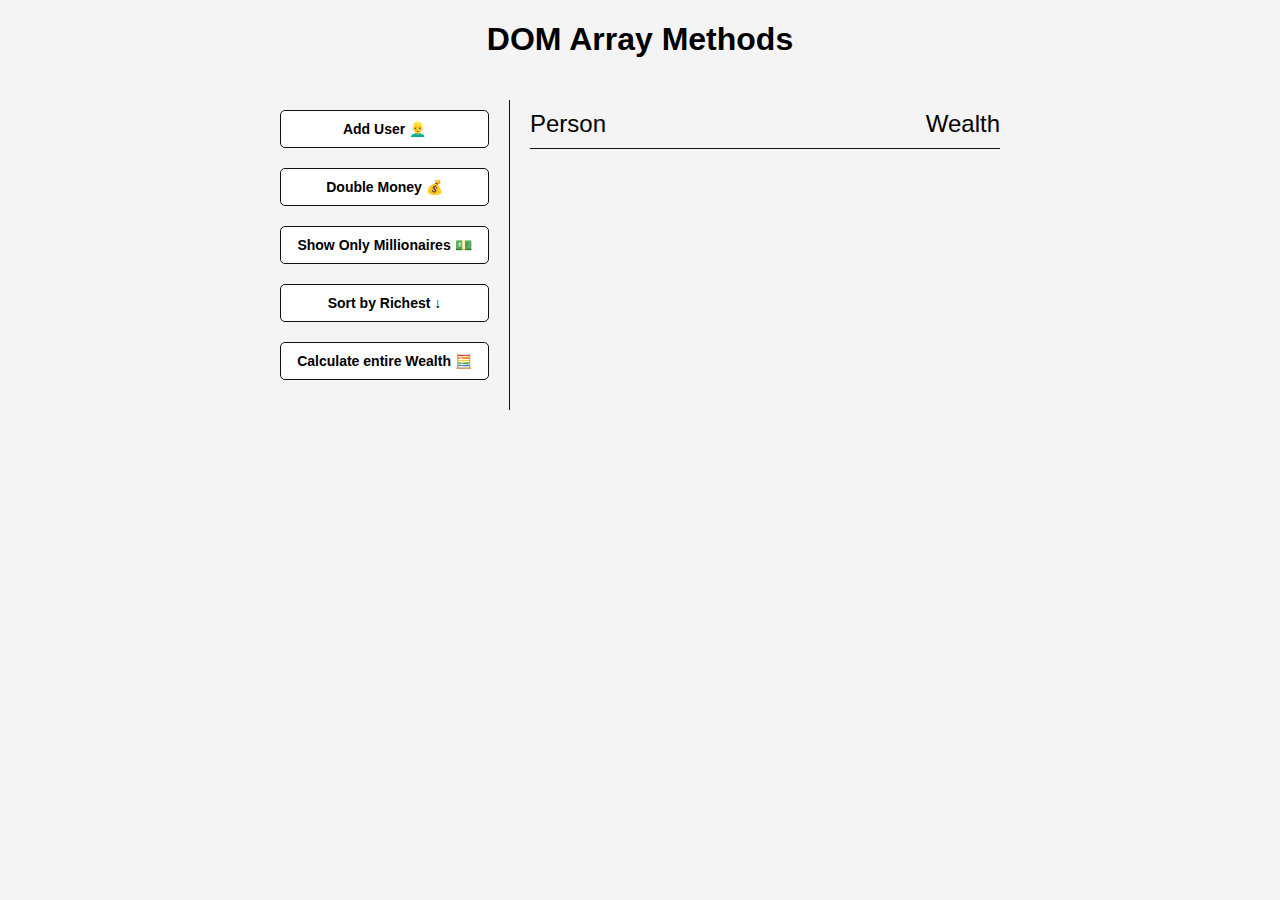
<file: dom_array/index.html>
<!DOCTYPE html>
<html lang="en">
<head>
  <meta charset="UTF-8" />
  <meta name="viewport" content="width=device-width, initial-scale=1.0" />
  <meta http-equiv="X-UA-Compatible" content="ie=edge" />
  <link rel="stylesheet" href="style.css" />
  <title>DOM Array Methods</title>
</head>
<body>
<h1>DOM Array Methods</h1>

<div class="container">
  <aside>
    <button id="add-user">Add User 👱‍♂️</button>
    <button id="double">Double Money 💰</button>
    <button id="show-millionaires">Show Only Millionaires 💵</button>
    <button id="sort">Sort by Richest ↓</button>
    <button id="calculate-wealth">Calculate entire Wealth 🧮</button>
  </aside>

  <main id="main">
    <h2><strong>Person</strong> Wealth</h2>
  </main>
</div>

<script src="script.js"></script>
</body>
</html>
</file>
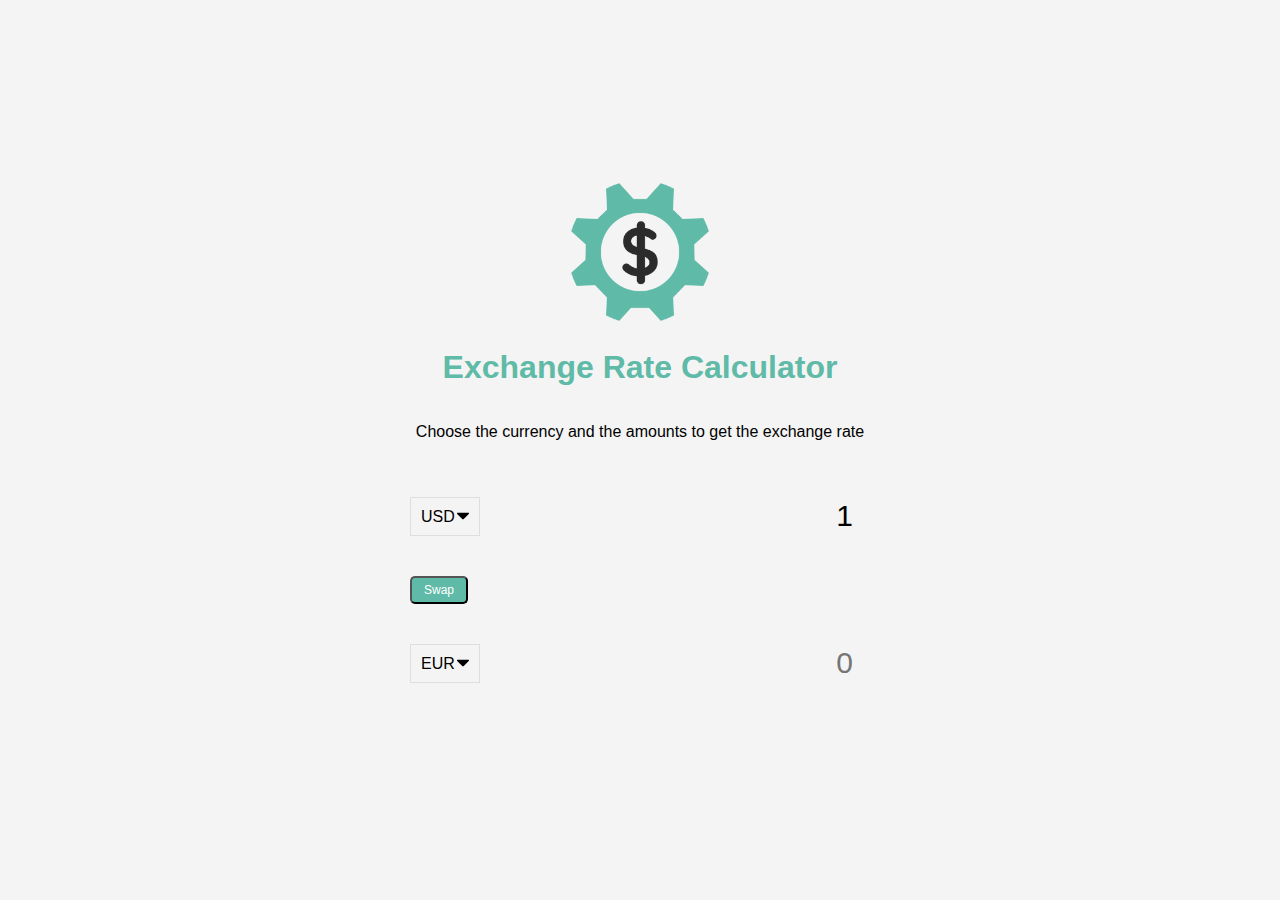
<file: exchange-rate/index.html>
<!DOCTYPE html>
<html lang="en">
<head>
  <meta charset="UTF-8" />
  <meta name="viewport" content="width=device-width, initial-scale=1.0" />
  <meta http-equiv="X-UA-Compatible" content="ie=edge" />
  <title>Exchange Rate Calculator</title>
  <link rel="stylesheet" href="style.css" />
</head>
<body>
<img src="img/money.png" alt="" class="money-img" />
<h1>Exchange Rate Calculator</h1>
<p>Choose the currency and the amounts to get the exchange rate</p>

<div class="container">
  <div class="currency">
    <select id="currency-one">
      <option value="AED">AED</option>
      <option value="ARS">ARS</option>
      <option value="AUD">AUD</option>
      <option value="BGN">BGN</option>
      <option value="BRL">BRL</option>
      <option value="BSD">BSD</option>
      <option value="CAD">CAD</option>
      <option value="CHF">CHF</option>
      <option value="CLP">CLP</option>
      <option value="CNY">CNY</option>
      <option value="COP">COP</option>
      <option value="CZK">CZK</option>
      <option value="DKK">DKK</option>
      <option value="DOP">DOP</option>
      <option value="EGP">EGP</option>
      <option value="EUR">EUR</option>
      <option value="FJD">FJD</option>
      <option value="GBP">GBP</option>
      <option value="GTQ">GTQ</option>
      <option value="HKD">HKD</option>
      <option value="HRK">HRK</option>
      <option value="HUF">HUF</option>
      <option value="IDR">IDR</option>
      <option value="ILS">ILS</option>
      <option value="INR">INR</option>
      <option value="ISK">ISK</option>
      <option value="JPY">JPY</option>
      <option value="KRW">KRW</option>
      <option value="KZT">KZT</option>
      <option value="MXN">MXN</option>
      <option value="MYR">MYR</option>
      <option value="NOK">NOK</option>
      <option value="NZD">NZD</option>
      <option value="PAB">PAB</option>
      <option value="PEN">PEN</option>
      <option value="PHP">PHP</option>
      <option value="PKR">PKR</option>
      <option value="PLN">PLN</option>
      <option value="PYG">PYG</option>
      <option value="RON">RON</option>
      <option value="RUB">RUB</option>
      <option value="SAR">SAR</option>
      <option value="SEK">SEK</option>
      <option value="SGD">SGD</option>
      <option value="THB">THB</option>
      <option value="TRY">TRY</option>
      <option value="TWD">TWD</option>
      <option value="UAH">UAH</option>
      <option value="USD" selected>USD</option>
      <option value="UYU">UYU</option>
      <option value="VND">VND</option>
      <option value="ZAR">ZAR</option>
    </select>
    <input type="number" id="amount-one" placeholder="0" value="1" />
  </div>

  <div class="swap-rate-container">
    <button class="btn" id="swap">
      Swap
    </button>
    <div class="rate" id="rate"></div>
  </div>

  <div class="currency">
    <select id="currency-two">
      <option value="AED">AED</option>
      <option value="ARS">ARS</option>
      <option value="AUD">AUD</option>
      <option value="BGN">BGN</option>
      <option value="BRL">BRL</option>
      <option value="BSD">BSD</option>
      <option value="CAD">CAD</option>
      <option value="CHF">CHF</option>
      <option value="CLP">CLP</option>
      <option value="CNY">CNY</option>
      <option value="COP">COP</option>
      <option value="CZK">CZK</option>
      <option value="DKK">DKK</option>
      <option value="DOP">DOP</option>
      <option value="EGP">EGP</option>
      <option value="EUR" selected>EUR</option>
      <option value="FJD">FJD</option>
      <option value="GBP">GBP</option>
      <option value="GTQ">GTQ</option>
      <option value="HKD">HKD</option>
      <option value="HRK">HRK</option>
      <option value="HUF">HUF</option>
      <option value="IDR">IDR</option>
      <option value="ILS">ILS</option>
      <option value="INR">INR</option>
      <option value="ISK">ISK</option>
      <option value="JPY">JPY</option>
      <option value="KRW">KRW</option>
      <option value="KZT">KZT</option>
      <option value="MXN">MXN</option>
      <option value="MYR">MYR</option>
      <option value="NOK">NOK</option>
      <option value="NZD">NZD</option>
      <option value="PAB">PAB</option>
      <option value="PEN">PEN</option>
      <option value="PHP">PHP</option>
      <option value="PKR">PKR</option>
      <option value="PLN">PLN</option>
      <option value="PYG">PYG</option>
      <option value="RON">RON</option>
      <option value="RUB">RUB</option>
      <option value="SAR">SAR</option>
      <option value="SEK">SEK</option>
      <option value="SGD">SGD</option>
      <option value="THB">THB</option>
      <option value="TRY">TRY</option>
      <option value="TWD">TWD</option>
      <option value="UAH">UAH</option>
      <option value="USD">USD</option>
      <option value="UYU">UYU</option>
      <option value="VND">VND</option>
      <option value="ZAR">ZAR</option>
    </select>
    <input type="number" id="amount-two" placeholder="0" />
  </div>
</div>

<script src="script.js"></script>
</body>
</html>
</file>
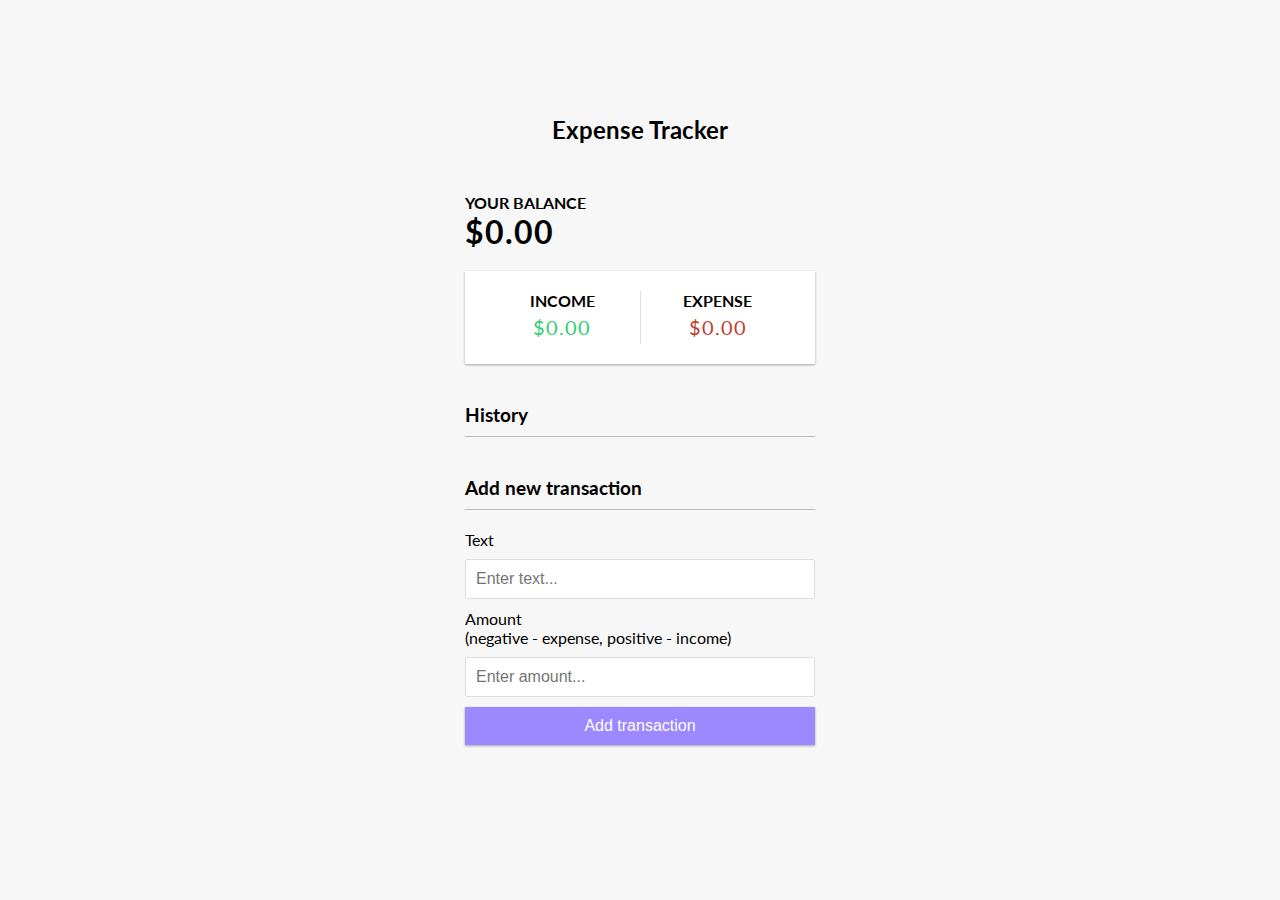
<file: expense-tracker/index.html>
<!DOCTYPE html>
<html lang="en">
<head>
  <meta charset="utf-8">
  <meta name="description" content="">
  <meta name="viewport" content="width=device-width, initial-scale=1">
  <link href="https://fonts.googleapis.com/css2?family=Lato&display=swap" rel="stylesheet">
  <link rel="stylesheet" href="style.css">
  <title>Expense Tracker</title>
</head>
<body>
<h2>Expense Tracker</h2>

<div class="container">
  <h4>Your Balance</h4>
  <h1 id="balance">$0.00</h1>

  <div class="inc-exp-container">
    <div>
      <h4>Income</h4>
      <p id="money-plus" class="money plus">+$0.00</p>
    </div>
    <div>
      <h4>Expense</h4>
      <p id="money-minus" class="money minus">-$0.00</p>
    </div>
  </div>

  <h3>History</h3>
  <ul id="list" class="list">
<!--    <li class="minus">-->
<!--      Cash <span>-$400</span><button class="delete-btn">x</button>-->
<!--    </li>-->
<!--    <li class="plus">-->
<!--      Cash <span>+$200</span><button class="delete-btn">x</button>-->
<!--    </li>-->
  </ul>

  <h3>Add new transaction</h3>
  <form id="form">
    <div class="form-control">
      <label for="text">Text</label>
      <input type="text" id="text" placeholder="Enter text..." />
    </div>
    <div class="form-control">
      <label for="amount"
      >Amount <br />
       (negative - expense, positive - income)</label
      >
      <input type="number" id="amount" placeholder="Enter amount..." />
    </div>
    <button class="btn">Add transaction</button>
  </form>
</div>

<script src="script.js"></script>
</body>
</html>
</file>
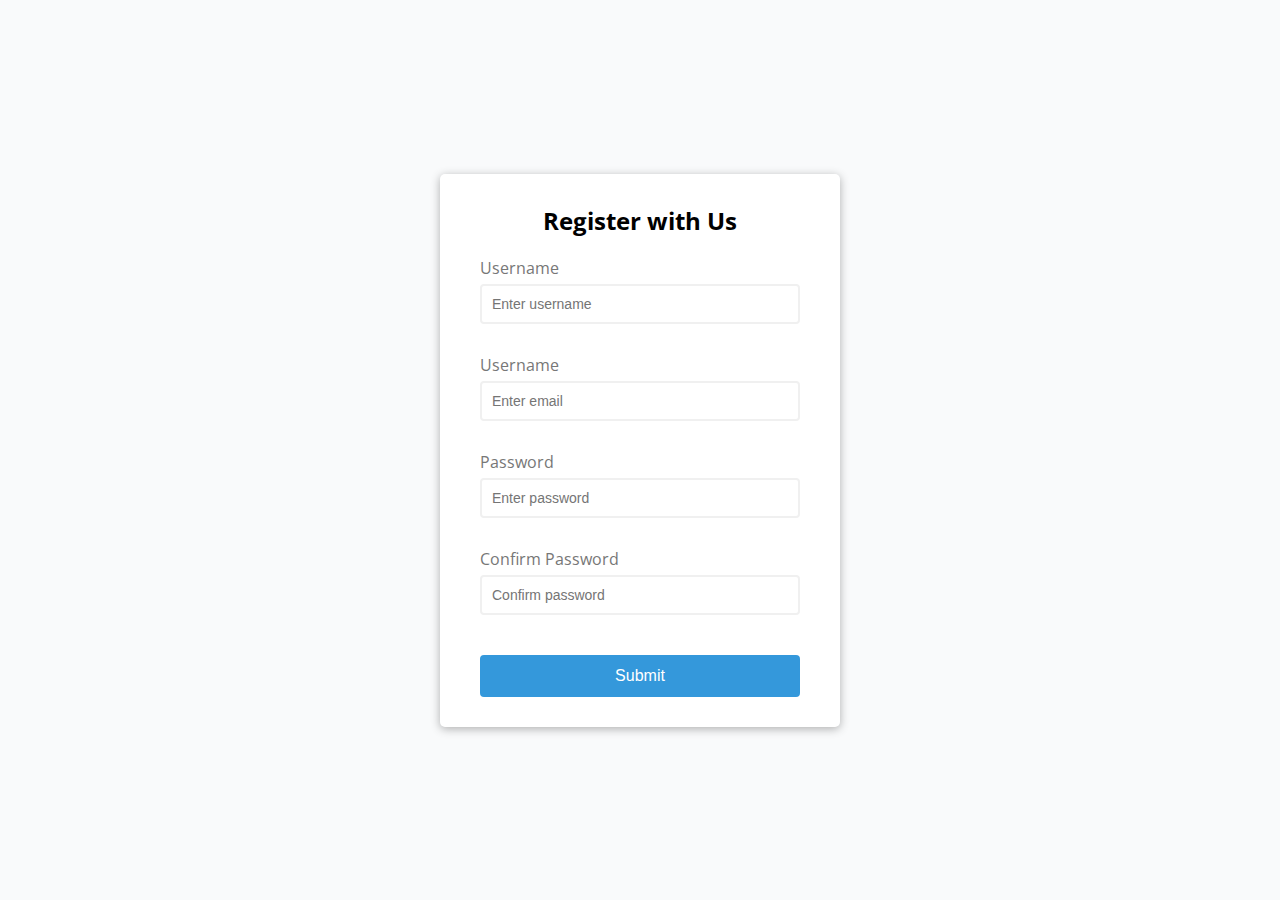
<file: form-validator/index.html>
<!doctype html>
<html lang="en">
<head>
  <meta charset="UTF-8">
  <meta name="viewport"
        content="width=device-width, user-scalable=no, initial-scale=1.0">
  <meta http-equiv="X-UA-Compatible" content="ie=edge">
  <link rel="stylesheet" href="style.css">
  <title>Form Validator</title>
</head>
<body>
<div class="container">
  <form action="" class="form" id="form">
    <h2>Register with Us</h2>
    <div class="form-control">
      <label for="username">Username</label>
      <input type="text" id="username" placeholder="Enter username">
      <small>Error message</small>
    </div>
    <div class="form-control">
      <label for="email">Username</label>
      <input type="text" id="email" placeholder="Enter email">
      <small>Error message</small>
    </div>
    <div class="form-control">
      <label for="password">Password</label>
      <input type="password" id="password" placeholder="Enter password">
      <small>Error message</small>
    </div>
    <div class="form-control">
      <label for="password-confirm">Confirm Password</label>
      <input type="password" id="password-confirm" placeholder="Confirm password">
      <small>Error message</small>
    </div>
    <button>Submit</button>
  </form>
</div>

<script src="script.js"></script>
</body>
</html>
</file>
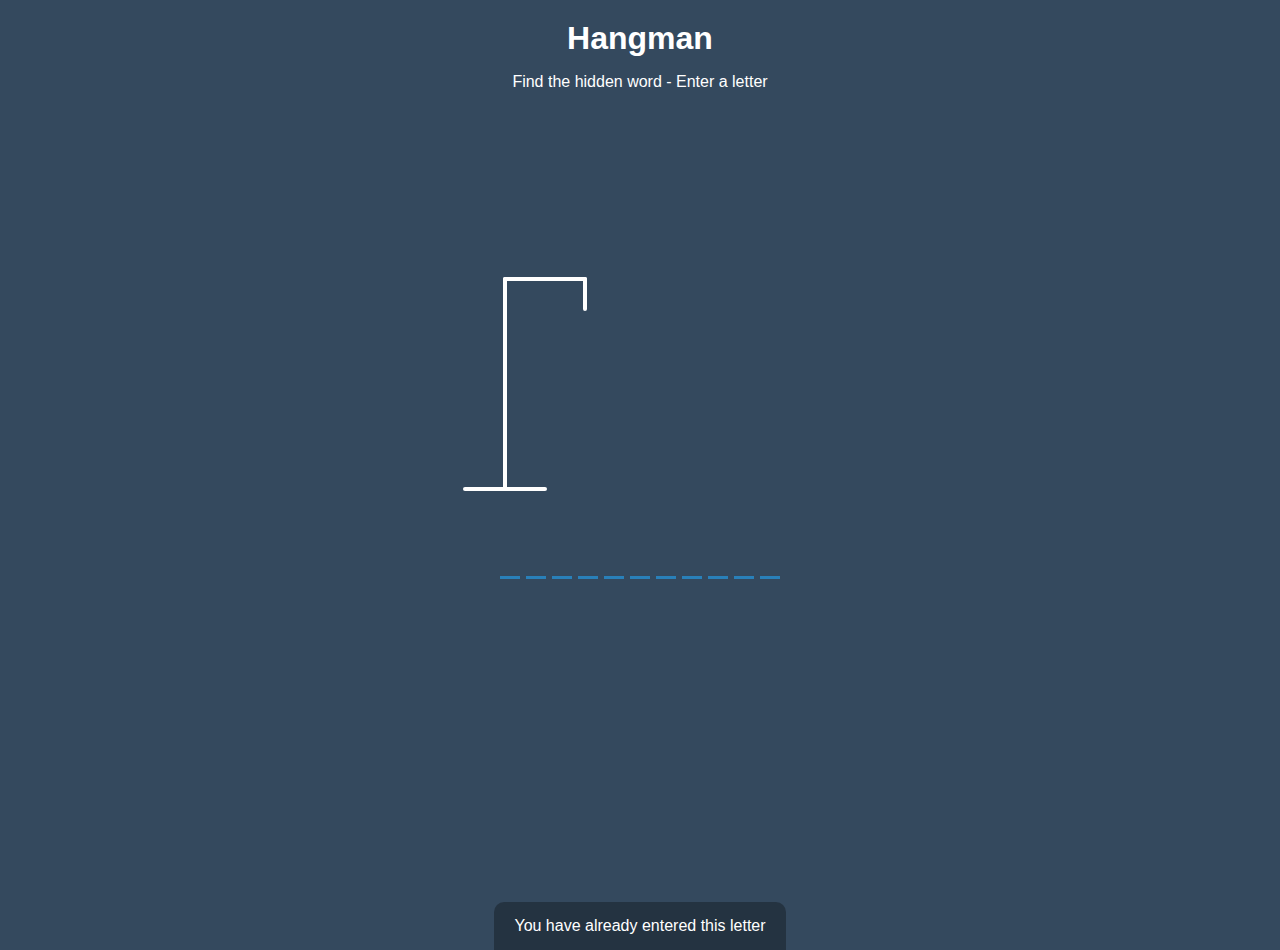
<file: hangman/index.html>
<!doctype html>
<html lang="en">
<head>
  <meta charset="UTF-8">
  <meta name="viewport"
        content="width=device-width, initial-scale=1.0">
  <meta http-equiv="X-UA-Compatible" content="ie=edge">
  <link rel="stylesheet" href="style.css">
  <title>Hangman Game</title>
</head>
<body>
<h1>Hangman</h1>
<p>Find the hidden word - Enter a letter</p>
<div class="game-container">
  <svg height="250" width="200" class="figure-container">
    <!-- rod -->
    <line x1="60" y1="20" x2="140" y2="20" />
    <line x1="140" y1="20" x2="140" y2="50" />
    <line x1="60" y1="20" x2="60" y2="230" />
    <line x1="20" y1="230" x2="100" y2="230" />

    <!-- head -->
    <circle cx="140" cy="70" r="20" class="figure-part" />
    <!-- body -->
    <line x1="140" y1="90" x2="140" y2="150" class="figure-part" />
    <!-- arms -->
    <line x1="140" y1="120" x2="120" y2="100" class="figure-part" />
    <line x1="140" y1="120" x2="160" y2="100" class="figure-part" />
    <!-- legs -->
    <line x1="140" y1="150" x2="120" y2="180" class="figure-part" />
    <line x1="140" y1="150" x2="160" y2="180" class="figure-part" />
  </svg>

  <div class="wrong-letters-container">
    <div id="wrong-letters">
    </div>
  </div>

  <div id="word" class="word">
  </div>
</div>

<!-- container for final message -->
<div class="popup-container" id="popup-container">
  <div class="popup">
    <h2 id="final-message">You won</h2>
    <button id="play-button">Play Again</button>
  </div>
</div>

<!-- notification -->
<div class="notification-container" id="notification-container">
  <p>You have already entered this letter</p>
</div>
<script src="script.js"></script>
</body>
</html>
</file>
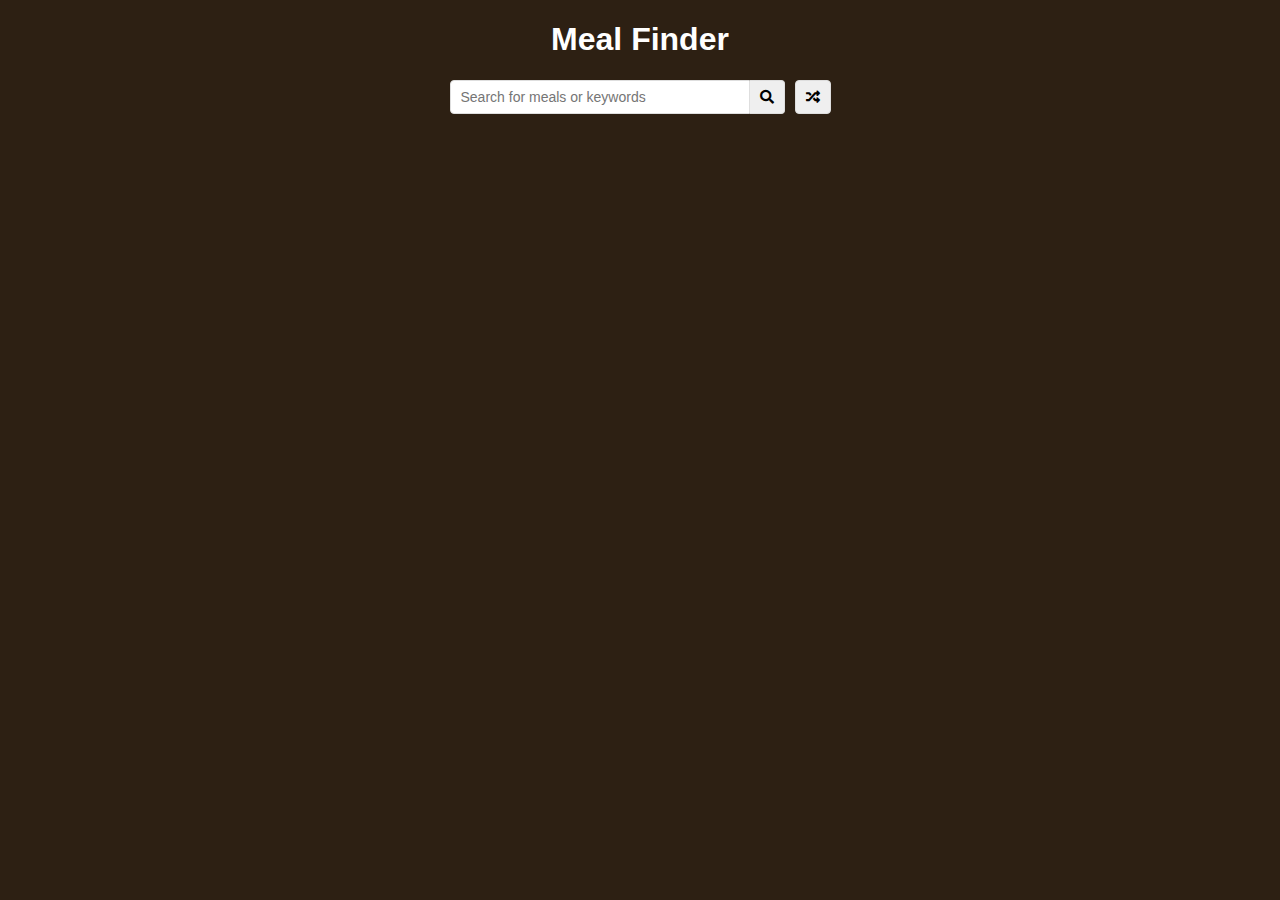
<file: meal-finder/index.html>
<!DOCTYPE html>
<html lang="en">
<head>
  <meta charset="UTF-8" />
  <meta name="viewport" content="width=device-width, initial-scale=1.0" />
  <meta http-equiv="X-UA-Compatible" content="ie=edge" />
  <link
    rel="stylesheet"
    href="https://cdnjs.cloudflare.com/ajax/libs/font-awesome/5.10.2/css/all.min.css"
  />
  <link rel="stylesheet" href="style.css" />
  <title>Meal Finder</title>
</head>
<body>
<div class="container">
  <h1>Meal Finder</h1>
  <div class="flex">
    <form class="flex" id="submit">
      <input
        type="text"
        id="search"
        placeholder="Search for meals or keywords"
      />
      <button class="search-btn" type="submit">
        <i class="fas fa-search"></i>
      </button>
    </form>
    <button class="random-btn" id="random">
      <i class="fas fa-random"></i>
    </button>
  </div>

  <div id="result-heading"></div>
  <div id="meals" class="meals"></div>
  <div id="single-meal"></div>
</div>

<script src="script.js"></script>
</body>
</html>
</file>
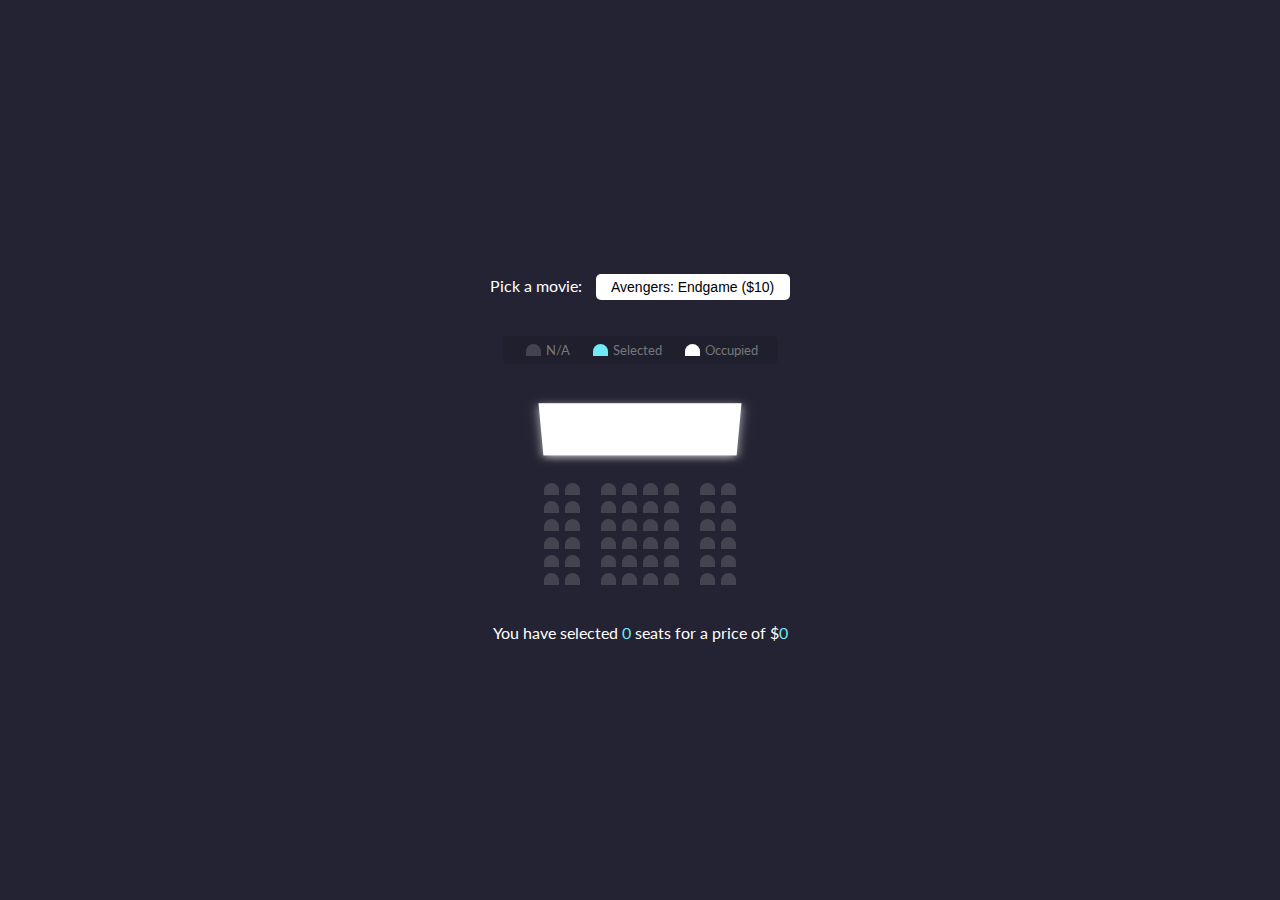
<file: movie-seating/index.html>
<!DOCTYPE html>
<html lang="en">
<head>
  <meta charset="UTF-8" />
  <meta name="viewport" content="width=device-width, initial-scale=1.0" />
  <meta http-equiv="X-UA-Compatible" content="ie=edge" />
  <link href="https://fonts.googleapis.com/css2?family=Lato&display=swap" rel="stylesheet">
  <link rel="stylesheet" href="style.css" />
  <title>Movie Seat Booking</title>
</head>
<body>
<div class="movie-container">
  <label>Pick a movie:</label>
  <select id="movie">
    <option value="10">Avengers: Endgame ($10)</option>
    <option value="12">Joker ($12)</option>
    <option value="8">Toy Story 4 ($8)</option>
    <option value="9">The Lion King ($9)</option>
  </select>
</div>

<ul class="showcase">
  <li>
    <div class="seat"></div>
    <small>N/A</small>
  </li>
  <li>
    <div class="seat selected"></div>
    <small>Selected</small>
  </li>
  <li>
    <div class="seat occupied"></div>
    <small>Occupied</small>
  </li>
</ul>

<div class="container">
  <div class="screen"></div>

  <div class="row">
    <div class="seat"></div>
    <div class="seat"></div>
    <div class="seat"></div>
    <div class="seat"></div>
    <div class="seat"></div>
    <div class="seat"></div>
    <div class="seat"></div>
    <div class="seat"></div>
  </div>
  <div class="row">
    <div class="seat"></div>
    <div class="seat"></div>
    <div class="seat"></div>
    <div class="seat"></div>
    <div class="seat"></div>
    <div class="seat"></div>
    <div class="seat"></div>
    <div class="seat"></div>
  </div>
  <div class="row">
    <div class="seat"></div>
    <div class="seat"></div>
    <div class="seat"></div>
    <div class="seat"></div>
    <div class="seat"></div>
    <div class="seat"></div>
    <div class="seat"></div>
    <div class="seat"></div>
  </div>
  <div class="row">
    <div class="seat"></div>
    <div class="seat"></div>
    <div class="seat"></div>
    <div class="seat"></div>
    <div class="seat"></div>
    <div class="seat"></div>
    <div class="seat"></div>
    <div class="seat"></div>
  </div>
  <div class="row">
    <div class="seat"></div>
    <div class="seat"></div>
    <div class="seat"></div>
    <div class="seat"></div>
    <div class="seat"></div>
    <div class="seat"></div>
    <div class="seat"></div>
    <div class="seat"></div>
  </div>
  <div class="row">
    <div class="seat"></div>
    <div class="seat"></div>
    <div class="seat"></div>
    <div class="seat"></div>
    <div class="seat"></div>
    <div class="seat"></div>
    <div class="seat"></div>
    <div class="seat"></div>
  </div>
</div>

<p class="text">
  You have selected <span id="count">0</span> seats for a price of $<span
  id="total"
>0</span
>
</p>

<script src="script.js"></script>
</body>
</html>
</file>
<file: dom_array/style.css>
* {
  box-sizing: border-box;
}

body {
  background: #f4f4f4;
  font-family: Arial, Helvetica, sans-serif;
  display: flex;
  flex-direction: column;
  align-items: center;
  min-height: 100vh;
  margin: 0;
}

.container {
  display: flex;
  padding: 20px;
  margin: 0 auto;
  max-width: 100%;
  width: 800px;
}

aside {
  padding: 10px 20px;
  width: 250px;
  border-right: 1px solid #111;
}

button {
  cursor: pointer;
  background-color: #fff;
  border: solid 1px #111;
  border-radius: 5px;
  display: block;
  width: 100%;
  padding: 10px;
  margin-bottom: 20px;
  font-weight: bold;
  font-size: 14px;
}

main {
  flex: 1;
  padding: 10px 20px;
}

h2 {
  border-bottom: 1px solid #111;
  padding-bottom: 10px;
  display: flex;
  justify-content: space-between;
  font-weight: 300;
  margin: 0 0 20px;
}

h3 {
  background-color: #fff;
  border-bottom: 1px solid #111;
  padding: 10px;
  display: flex;
  justify-content: space-between;
  font-weight: 300;
  margin: 20px 0 0;
}

.person {
  display: flex;
  justify-content: space-between;
  font-size: 20px;
  margin-bottom: 10px;
}
</file>
<file: exchange-rate/style.css>
:root {
  --primary-color: #5fbaa7;
}

* {
  box-sizing: border-box;
}

body {
  background-color: #f4f4f4;
  font-family: Arial, Helvetica, sans-serif;
  display: flex;
  flex-direction: column;
  align-items: center;
  justify-content: center;
  height: 100vh;
  margin: 0;
  padding: 20px;
}

h1 {
  color: var(--primary-color);
}

p {
  text-align: center;
}

.btn {
  color: #fff;
  background: var(--primary-color);
  cursor: pointer;
  border-radius: 5px;
  font-size: 12px;
  padding: 5px 12px;
}

.money-img {
  width: 150px;
}

.currency {
  padding: 40px 0;
  display: flex;
  align-items: center;
  justify-content: space-between;
}

.currency select {
  padding: 10px 20px 10px 10px;
  -moz-appearance: none;
  -webkit-appearance: none;
  appearance: none;
  border: 1px solid #dedede;
  font-size: 16px;
  background: transparent;
  background-image: url('data:image/svg+xml;charset=US-ASCII,%3Csvg%20xmlns%3D%22http%3A%2F%2Fwww.w3.org%2F2000%2Fsvg%22%20width%3D%22292.4%22%20height%3D%22292.4%22%3E%3Cpath%20fill%3D%22%20000002%22%20d%3D%22M287%2069.4a17.6%2017.6%200%200%200-13-5.4H18.4c-5%200-9.3%201.8-12.9%205.4A17.6%2017.6%200%200%200%200%2082.2c0%205%201.8%209.3%205.4%2012.9l128%20127.9c3.6%203.6%207.8%205.4%2012.8%205.4s9.2-1.8%2012.8-5.4L287%2095c3.5-3.5%205.4-7.8%205.4-12.8%200-5-1.9-9.2-5.5-12.8z%22%2F%3E%3C%2Fsvg%3E');
  background-position: right 10px top 50%, 0, 0;
  background-size: 12px auto, 100%;
  background-repeat: no-repeat;
}

.currency input {
  border: 0;
  background: transparent;
  font-size: 30px;
  text-align: right;
}

.swap-rate-container {
  display: flex;
  align-items: center;
  justify-content: space-between;
}

.rate {
  color: var(--primary-color);
  font-size: 14px;
  padding: 0 10px;
}

select:focus,
input:focus,
button:focus {
  outline: 0;
}

@media (max-width: 600px) {
  .currency input {
    width: 200px;
  }
}
</file>
<file: expense-tracker/style.css>
:root {
  --box-shadow: 0 1px 3px rgba(0, 0, 0, 0.12), 0 1px 2px rgba(0, 0, 0, 0.24);
}

* {
  box-sizing: border-box;
}

body {
  background-color: #f7f7f7;
  display: flex;
  flex-direction: column;
  align-items: center;
  justify-content: center;
  min-height: 100vh;
  margin: 0;
  font-family: 'Lato', sans-serif;
}

.container {
  margin: 30px auto;
  width: 350px;
}

h1 {
  letter-spacing: 1px;
  margin: 0;
}

h3 {
  border-bottom: 1px solid #bbb;
  padding-bottom: 10px;
  margin: 40px 0 10px;
}

h4 {
  margin: 0;
  text-transform: uppercase;
}

.inc-exp-container {
  background-color: #fff;
  box-shadow: var(--box-shadow);
  padding: 20px;
  display: flex;
  justify-content: space-between;
  margin: 20px 0;
}

.inc-exp-container > div {
  flex: 1;
  text-align: center;
}

.inc-exp-container > div:first-of-type {
  border-right: 1px solid #dedede;
}

.money {
  font-size: 20px;
  letter-spacing: 1px;
  margin: 5px 0;
}

.money.plus {
  color: #2ecc71;
}

.money.minus {
  color: #c0392b;
}

label {
  display: inline-block;
  margin: 10px 0;
}

input[type='text'],
input[type='number'] {
  border: 1px solid #dedede;
  border-radius: 2px;
  display: block;
  font-size: 16px;
  padding: 10px;
  width: 100%;
}

.btn {
  cursor: pointer;
  background-color: #9c88ff;
  box-shadow: var(--box-shadow);
  color: #fff;
  border: 0;
  display: block;
  font-size: 16px;
  margin: 10px 0 30px;
  padding: 10px;
  width: 100%;
}

.btn:focus,
.delete-btn:focus {
  outline: 0;
}

.list {
  list-style-type: none;
  padding: 0;
  margin-bottom: 40px;
}

.list li {
  background-color: #fff;
  box-shadow: var(--box-shadow);
  color: #333;
  display: flex;
  justify-content: space-between;
  position: relative;
  padding: 10px;
  margin: 10px 0;
}

.list li.plus {
  border-right: 5px solid #2ecc71;
}

.list li.minus {
  border-right: 5px solid #c0392b;
}

.delete-btn {
  cursor: pointer;
  background-color: #e74c3c;
  border: 0;
  color: #fff;
  font-size: 20px;
  line-height: 20px;
  padding: 2px 5px;
  position: absolute;
  top: 50%;
  left: 0;
  transform: translate(-100%, -50%);
  opacity: 0;
  transition: opacity 0.3s ease;
}

.list li:hover .delete-btn {
  opacity: 1;
}
</file>
<file: form-validator/style.css>
@import url('https://fonts.googleapis.com/css?family=Open+Sans&display=swap');

:root {
  --success-color: #2ecc71;
  --error-color: #e74c3c;
}

* {
  box-sizing: border-box;
}

body {
  background-color: #f9fafb;
  font-family: 'Open Sans', sans-serif;
  display: flex;
  align-items: center;
  justify-content: center;
  min-height: 100vh;
  margin: 0;
}

.container {
  background-color: #fff;
  border-radius: 5px;
  box-shadow: 0 2px 10px rgba(0, 0, 0, 0.3);
  width: 400px;
}

h2 {
  text-align: center;
  margin: 0 0 20px;
}

.form {
  padding: 30px 40px;
}

.form-control {
  margin-bottom: 10px;
  padding-bottom: 20px;
  position: relative;
}

.form-control label {
  color: #777;
  display: block;
  margin-bottom: 5px;
}

.form-control input {
  border: 2px solid #f0f0f0;
  border-radius: 4px;
  display: block;
  width: 100%;
  padding: 10px;
  font-size: 14px;
}

.form-control input:focus {
  outline: 0;
  border-color: #777;
}

.form-control.success input {
  border-color: var(--success-color);
}

.form-control.error input {
  border-color: var(--error-color);
}

.form-control small {
  color: var(--error-color);
  position: absolute;
  bottom: 0;
  left: 0;
  visibility: hidden;
}

.form-control.error small {
  visibility: visible;
}

.form button {
  cursor: pointer;
  background-color: #3498db;
  border: 2px solid #3498db;
  border-radius: 4px;
  color: #fff;
  display: block;
  font-size: 16px;
  padding: 10px;
  margin-top: 20px;
  width: 100%;
}
</file>
<file: hangman/style.css>
* {
  box-sizing: border-box;
}

body {
  background-color: #34495e;
  color: #fff;
  font-family: Arial, Helvetica, sans-serif;
  display: flex;
  flex-direction: column;
  align-items: center;
  height: 80vh;
  margin: 0;
  overflow: hidden;
}

h1 {
  margin: 20px 0 0;
}

.game-container {
  padding: 20px 30px;
  position: relative;
  margin: auto;
  height: 350px;
  width: 450px;
}

.figure-container {
  fill: transparent;
  stroke: #fff;
  stroke-width: 4px;
  stroke-linecap: round;
}

.figure-part {
  display: none;
}

.wrong-letters-container {
  position: absolute;
  top: 20px;
  right: 20px;
  display: flex;
  flex-direction: column;
  text-align: right;
}

.wrong-letters-container p {
  margin: 0 0 5px;
}

.wrong-letters-container span {
  font-size: 24px;
}

.word {
  display: flex;
  position: absolute;
  bottom: 10px;
  left: 50%;
  transform: translateX(-50%);
}

.letter {
  border-bottom: 3px solid #2980b9;
  display: inline-flex;
  font-size: 30px;
  align-items: center;
  justify-content: center;
  margin: 0 3px;
  height: 50px;
  width: 20px;
}

.popup-container {
  background-color: rgba(0, 0, 0, 0.3);
  position: fixed;
  top: 0;
  bottom: 0;
  left: 0;
  right: 0;
  /*display: flex;*/
  display: none;
  align-items: center;
  justify-content: center;
}

.popup {
  background: #2980b9;
  border-radius: 5px;
  box-shadow: 0 15px 10px 3px rgba(0, 0, 0, 0.1);
  padding: 20px;
  text-align: center;
}

.popup button {
  cursor: pointer;
  background-color: #fff;
  color: #2980b9;
  border: 0;
  margin-top: 20px;
  padding: 12px 20px;
  font-size: 16px;
}

.popup button:active {
  transform: scale(0.98);
}

.popup button:focus {
  outline: 0;
}

.notification-container {
  background-color: rgba(0, 0, 0, 0.3);
  border-radius: 10px 10px 0 0;
  padding: 15px 20px;
  position: absolute;
  bottom: -50px;
  transition: transform 0.3s ease-in-out;
}

.notification-container p {
  margin: 0;
}

.notification-container.show {
  transform: translateY(-50px);
}
</file>
<file: meal-finder/style.css>
* {
  box-sizing: border-box;
}

body {
  background: #2d2013;
  color: #fff;
  font-family: Verdana, Geneva, Tahoma, sans-serif;
  margin: 0;
}

.container {
  margin: auto;
  max-width: 800px;
  display: flex;
  flex-direction: column;
  align-items: center;
  justify-content: center;
  text-align: center;
}

.flex {
  display: flex;
}

input,
button {
  border: 1px solid #dedede;
  border-top-left-radius: 4px;
  border-bottom-left-radius: 4px;
  font-size: 14px;
  padding: 8px 10px;
  margin: 0;
}

input[type='text'] {
  width: 300px;
}

.search-btn {
  cursor: pointer;
  border-left: 0;
  border-radius: 0;
  border-top-right-radius: 4px;
  border-bottom-right-radius: 4px;
}

.random-btn {
  cursor: pointer;
  margin-left: 10px;
  border-top-right-radius: 4px;
  border-bottom-right-radius: 4px;
}

.meals {
  display: grid;
  grid-template-columns: repeat(4, 1fr);
  grid-gap: 20px;
  margin-top: 20px;
}

.meal {
  cursor: pointer;
  position: relative;
  height: 180px;
  width: 180px;
  text-align: center;
}

.meal img {
  width: 100%;
  height: 100%;
  border: 4px #fff solid;
  border-radius: 2px;
}

.meal-info {
  position: absolute;
  top: 0;
  left: 0;
  height: 100%;
  width: 100%;
  background: rgba(0, 0, 0, 0.7);
  display: flex;
  align-items: center;
  justify-content: center;
  transition: opacity 0.2s ease-in;
  opacity: 0;
}

.meal:hover .meal-info {
  opacity: 1;
}

.single-meal {
  margin: 30px auto;
  width: 70%;
}

.single-meal img {
  width: 300px;
  margin: 15px;
  border: 4px #fff solid;
  border-radius: 2px;
}

.single-meal-info {
  margin: 20px;
  padding: 10px;
  border: 2px #e09850 dashed;
  border-radius: 5px;
}

.single-meal p {
  margin: o;
  letter-spacing: 0.5px;
  line-height: 1.5;
}

.single-meal ul {
  padding-left: 0;
  list-style-type: none;
}

.single-meal ul li {
  border: 1px solid #ededed;
  border-radius: 5px;
  background-color: #fff;
  display: inline-block;
  color: #2d2013;
  font-size: 12px;
  font-weight: bold;
  padding: 5px;
  margin: 0 5px 5px 0;
}

@media (max-width: 800px) {
  .meals {
    grid-template-columns: repeat(3, 1fr);
  }
}
@media (max-width: 700px) {
  .meals {
    grid-template-columns: repeat(2, 1fr);
  }

  .meal {
    height: 200px;
    width: 200px;
  }
}
@media (max-width: 500px) {
  input[type='text'] {
    width: 100%;
  }

  .meals {
    grid-template-columns: 1fr;
  }

  .meal {
    height: 300px;
    width: 300px;
  }
}
</file>
<file: movie-seating/style.css>
@import url('https://fonts.googleapis.com/css?family=Lato&display=swap');

* {
  box-sizing: border-box;
}

body {
  background-color: #242333;
  display: flex;
  flex-direction: column;
  align-items: center;
  justify-content: center;
  height: 100vh;
  color: white;
  font-family: 'Lato', sans-serif;
  margin: 0;
}

.movie-container {
  margin: 20px 0;
}

.movie-container select {
  background-color: #fff;
  border: 0;
  border-radius: 5px;
  margin-left: 10px;
  padding: 5px 15px;
  font-size: 14px;
  appearance: none;
  -moz-appearance: none;
  -webkit-appearance: none;
}

.container {
  perspective: 1000px;
  margin-bottom: 30px;
}

.seat {
  background-color: #444451;
  height: 12px;
  width: 15px;
  margin: 3px;
  border-top-left-radius: 10px;
  border-top-right-radius: 10px;
}

.seat.selected {
  background-color: #6feaf6;
}

.seat.occupied {
  background-color: #fff;
}

.seat:nth-of-type(2) {
  margin-right: 18px;
}

.seat:nth-last-of-type(2) {
  margin-left: 18px;
}

.seat:not(.occupied):hover {
  cursor: pointer;
  transform: scale(1.2);
}

.showcase .seat:not(.occupied):hover {
  cursor: default;
  transform: scale(1);
}

.showcase {
  background-color: rgba(0, 0, 0, 0.1);
  padding: 5px 10px;
  border-radius: 5px;
  color: #777;
  list-style-type: none;
  display: flex;
  justify-content: space-between;
}

.showcase li {
  display: flex;
  align-items: center;
  justify-content: center;
  margin: 0 10px;
}

.showcase li small {
  margin-left: 2px;
}

.row {
  display: flex;
}

.screen {
  background-color: white;
  height: 70px;
  width: 100%;
  margin: 15px 0;
  transform: rotateX(-45deg);
  box-shadow: 0 3px 10px rgba(255, 255, 255, 0.7);
}

p.text {
  margin: 5px 0;
}

p.text span {
  color: #6feaf6;
}
</file>
